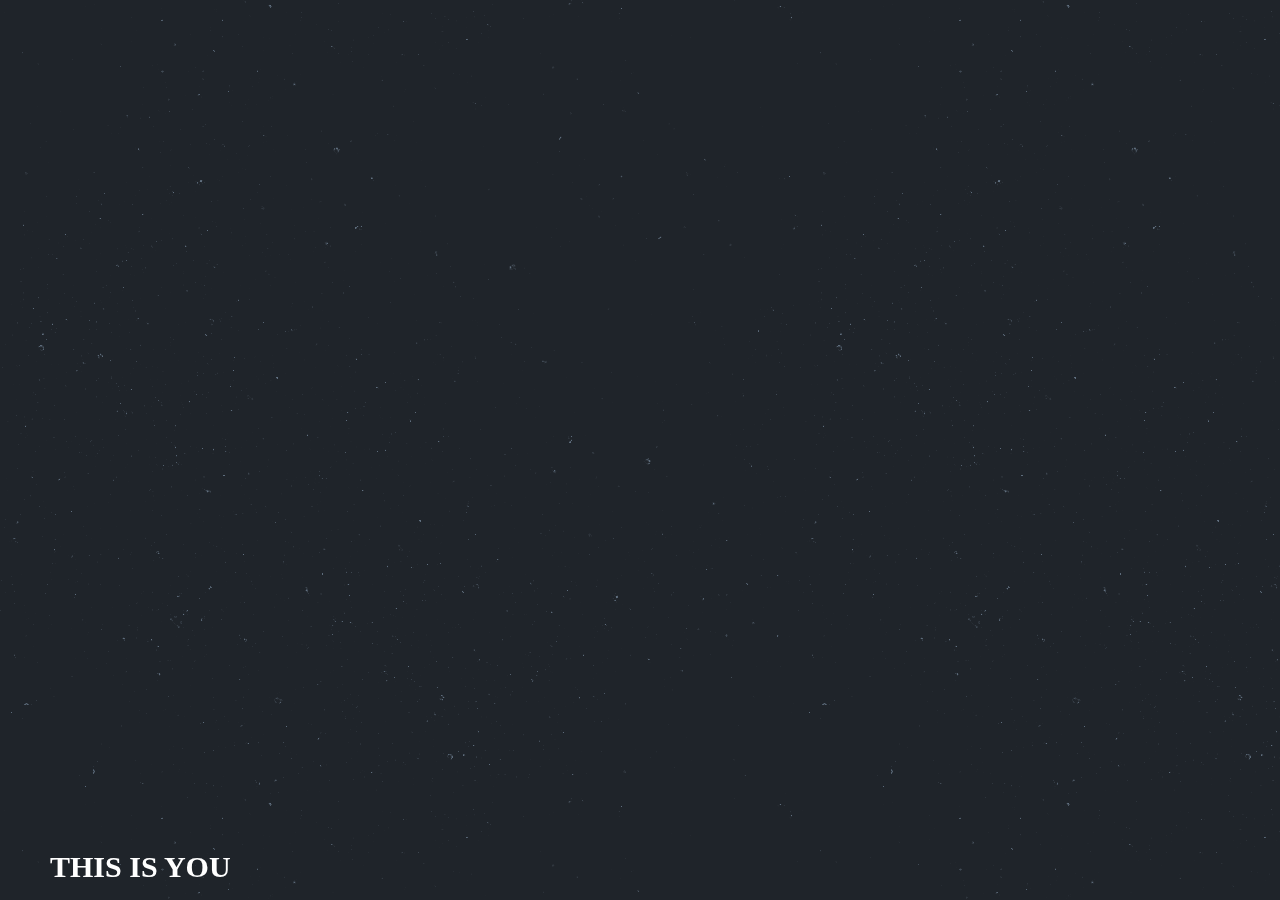
<file: index.html>
﻿<!DOCTYPE html>
<html>
<head>
	<title>用我三生烟火，换你一世迷离。</title>
	<link href="favicon.ico" type="image/x-icon" rel="shortcut icon">
	<meta http-equiv="Content-Type" content="text/html; charset=uft-8"/>
	<script src="resources/script/html5.js"></script>
	<script src="resources/script/jquery-1.11.1.min.js"></script>
	<script src="resources/script/js-content01.js"></script>
	<script src="resources/script/circle.js"></script>
	<link rel="stylesheet" href="resources/css/base.css"/>
	<link rel="stylesheet" href="resources/css/content01.css"/>
</head>
<body>
<article class="main_base"  id="main_base">

	<div class="main_base01_content" id="main_bg">
		<div class="move_obj">
			<div class="move_obj_top">
				<p class="move_obj_show">雨</p>
				<span class="move_obj_hidden">I</span>
				<span class="move_obj_close">CLOSE</span>
			</div>
			<div class="move_obj_children">
				<div class="div_back">
					<img src="resources/images/div_back/img01.jpg"/>
				</div>
			</div>
			<div class="move_obj_children">
				<div class="div_back">
					<img src="resources/images/div_back/img02.jpg"/>
				</div>
			</div>
			<div class="move_obj_children">
				<div class="div_back">
					<img src="resources/images/div_back/img03.jpg"/>
				</div>
			</div>
			<div class="move_obj_children">
				<div class="div_back">
					<img src="resources/images/div_back/img06.jpg"/>
				</div>
			</div>
			<div class="move_obj_children">
				<div class="div_back">
					<img src="resources/images/div_back/img05.jpg"/>
				</div>
			</div>
			<div class="move_obj_children">
				<div class="div_back">
					<img src="resources/images/div_back/img04.jpg"/>
				</div>
			</div>
		</div>
		<div class="move_obj">
			<div class="move_obj_top">
				<span class="move_obj_show">の</span>
				<span class="move_obj_hidden">L</span>
				<span class="move_obj_close">CLOSE</span>
			</div>
			<div class="move_obj_children">
				<div class="div_back">
					<img src="resources/images/div_back/two01.jpg"/>
				</div>
			</div>
		</div>
		<div class="move_obj">
			<div class="move_obj_top">
				<span class="move_obj_show">心</span>
				<span class="move_obj_hidden">O</span>
				<span class="move_obj_close">CLOSE</span>
			</div>
			<div class="move_obj_children">
				<div class="div_back">
					<img src="resources/images/div_back/three01.jpg"/>
				</div>
			</div>
			<div class="move_obj_children">
				<div class="div_back">
					<img src="resources/images/div_back/three02.jpg"/>
				</div>
			</div>
			<div class="move_obj_children">
				<div class="div_back">
					<img src="resources/images/div_back/three03.jpg"/>
				</div>
			</div>
			<div class="move_obj_children">
				<div class="div_back">
					<img src="resources/images/div_back/three04.jpg"/>
				</div>
			</div>
			<div class="move_obj_children">
				<div class="div_back">
					<img src="resources/images/div_back/three05.jpg"/>
				</div>
			</div>
			<div class="move_obj_children">
				<div class="div_back">
					<img src="resources/images/div_back/three06.jpg"/>
				</div>
			</div>
			<div class="move_obj_children">
				<div class="div_back">
					<img src="resources/images/div_back/three07.jpg"/>
				</div>
			</div>
			<div class="move_obj_children">
				<div class="div_back">
					<img src="resources/images/div_back/three08.jpg"/>
				</div>
			</div>
		</div>
		<div class="move_obj">
			<div class="move_obj_top">

				<span class="move_obj_show">晴</span>
				<span class="move_obj_hidden">V</span>
				<span class="move_obj_close">CLOSE</span>
			</div>

			<div class="move_obj_children">
				<div class="div_back">
					<img src="resources/images/div_back/four01.jpg"/>
				</div>
			</div>
			<div class="move_obj_children">
				<div class="div_back">
					<img src="resources/images/div_back/four02.jpg"/>
				</div>
			</div>
			<div class="move_obj_children">
				<div class="div_back">
					<img src="resources/images/div_back/four03.jpg"/>
				</div>
			</div>
			<div class="move_obj_children">
				<div class="div_back">
					<img src="resources/images/div_back/four04.jpg"/>
				</div>
			</div>
			<div class="move_obj_children">
				<div class="div_back">
					<img src="resources/images/div_back/four05.jpg"/>
				</div>
			</div>
			<div class="move_obj_children">
				<div class="div_back">
					<img src="resources/images/div_back/four06.jpg"/>
				</div>
			</div>
			<div class="move_obj_children">
				<div class="div_back">
					<img src="resources/images/div_back/four07.jpg"/>
				</div>
			</div>
			<div class="move_obj_children">
				<div class="div_back">
					<img src="resources/images/div_back/four08.jpg"/>
				</div>
			</div>
		</div>
		<div class="move_obj">
			<div class="move_obj_top">

				<span class="move_obj_show">日</span>
				<span class="move_obj_hidden">E</span>
				<span class="move_obj_close">CLOSE</span>
			</div>
			<div class="move_obj_children">
				<div class="div_back">
					<img src="resources/images/div_back/five01.jpg"/>
				</div>
			</div>
			<div class="move_obj_children">
				<div class="div_back">
					<img src="resources/images/div_back/five02.jpg"/>
				</div>
			</div>
			<div class="move_obj_children">
				<div class="div_back">
					<img src="resources/images/div_back/five03.jpg"/>
				</div>
			</div>
			<div class="move_obj_children">
				<div class="div_back">
					<img src="resources/images/div_back/five04.jpg"/>
				</div>
			</div>
			<div class="move_obj_children">
				<div class="div_back">
					<img src="resources/images/div_back/five05.jpg"/>
				</div>
			</div>
		</div>
		<div class="move_obj">
			<div class="move_obj_top">

				<span class="move_obj_show">記</span>
				<span class="move_obj_hidden">U</span>
				<span class="move_obj_close">CLOSE</span>
			</div>
			<div class="move_obj_children">
				<div class="div_back">
					<img src="resources/images/div_back/six01.jpg"/>
				</div>
			</div>
			<div class="move_obj_children">
				<div class="div_back">
					<img src="resources/images/div_back/six02.jpg"/>
				</div>
			</div>
			<div class="move_obj_children">
				<div class="div_back">
					<img src="resources/images/div_back/six03.jpg"/>
				</div>
			</div>
			<div class="move_obj_children">
				<div class="div_back">
					<img src="resources/images/div_back/six04.jpg"/>
				</div>
			</div>
			<div class="move_obj_children">
				<div class="div_back">
					<img src="resources/images/div_back/six05.jpg"/>
				</div>
			</div>
		</div>
		<div class="main_heart" id="main_heart">
			<p>I</p>
			<div class="heart_content">
				<div class="heart"></div>
			</div>
			<p>U</p>
		</div>
	</div>
	<nav class="nav_list">
		<h1 class="nav_list_h">THIS IS YOU</h1>
	</nav>
	<canvas class="canvas_bg" id="canvas_bg"></canvas>
	<div class="repeat_bg" id="repeat_bg"></div>
</article>
</body>
<script>
	//回调 设置背景萤火虫动画
	back_bg.repeat.repeatObjInit("repeat_bg", true, drawCircleInit().run("canvas_bg"));//true 随机产生颜色，设置为true后，options中设置background会失效
	back_bg.moveObj.initMoveObjs("move_obj");

	//注册window事件 resize
	$(window).resize(function () {
		back_bg.repeat.repeatResizeEvent();
		back_bg.moveObj.moveResizeEvent();
		drawCircleInit().resizeCanvas("canvas_bg");
	});
</script>
</html>
</file>
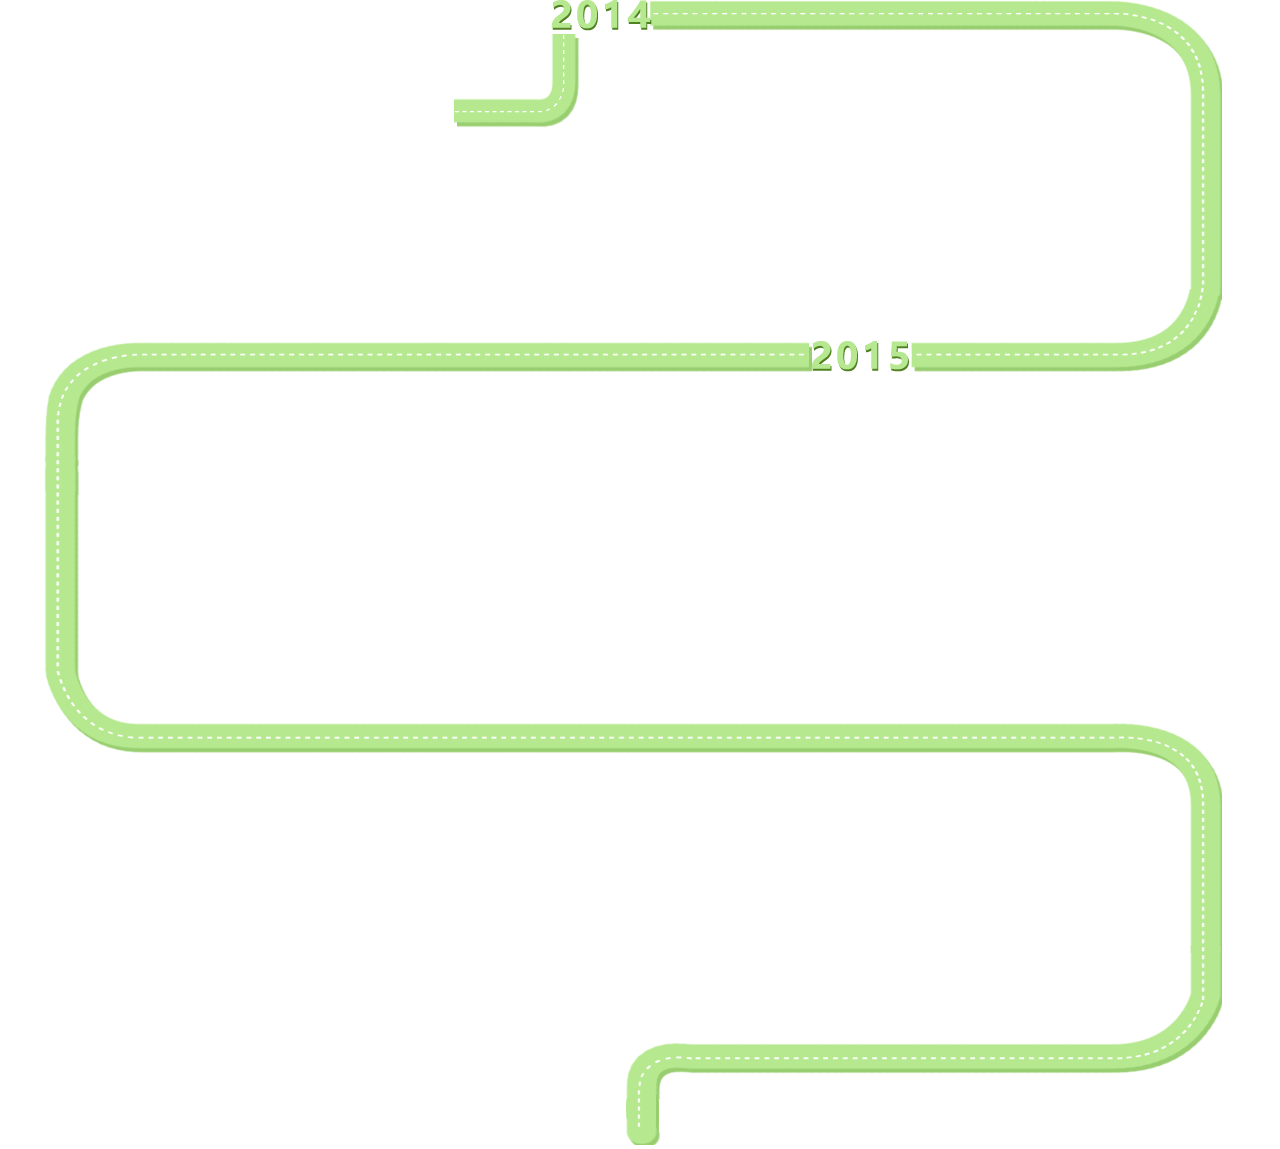
<file: svg.html>
<!DOCTYPE html>
<html lang="en">
<head>
    <meta charset="UTF-8">
    <title>svg测试</title>
    <link rel="stylesheet" href="resources/css/svg.css"/>
</head>
<body>
<div class="main">
    <div class="svg-block">
        <div class="line-content">
            <svg class="svg-panel" xmlns="http://www.w3.org/2000/svg"
                 xmlns:xlink="http://www.w3.org/1999/xlink">
                <g>
                    <path class="time-line" d="M410.6,111c6.3,0,10.4,0,16.8,0h80c0.9,0,3.3-1,3.5-1.2c4.5-2.8,6.2-4.1,8.5-8.9c1.6-3.5,1.7-7.8,1.9-11.6
		c0.2-3.1,0.3-6.2,0.5-9.3V15.7h198.2H1090c0,0,65.7,4.7,69.3,62.7c3.7,58,1.7,208,1.7,208s-7,60-55,65.7s-985.7,2.3-985.7,2.3
		S30.7,342,16.5,407.5c-6,27.7,0,264,0,264s9,65,74,67s1002.5,0,1002.5,0s61.5-0.5,66,58.5s2.5,194,2.5,194s-1.5,51-60.5,64.5
		s-471,0-471,0s-32,0-31.5,26s0.5,59,0.5,65" stroke-width='45px'></path>
                </g>
            </svg>
        </div>
    </div>
</div>
</body>
</html>
</file>
<file: resources/css/base.css>
body, div, span, object, iframe, h1, h2, h3, h4, h5, h6, p, blockquote, pre, a, abbr, acronym, address, code, b, del, dfn, em, img, q, dl, dt, dd, ol, ul, li, fieldset, form, label, legend, table, caption, tbody, tfoot, thead, tr, th, td, article, aside, dialog, figure, footer, header, hgroup, nav, section {
    margin: 0;
    padding: 0;
    border: 0;
    font-size: 12px;
    font: inherit;
    vertical-align: baseline;
    font-family: microsoft yahei,simsum;
}

/*html5*/
article, aside, dialog, footer, header, section, footer, nav, figure, menu {
    display: block
}

/*定义旋转动画
*  backRotate--背景旋转动画桢
*/
@keyframes backRotate {
    0% {
        transform: rotate(0deg);
    }
    50% {
        transform: rotate(180deg);
    }
    100% {
        transform: rotate(360deg);
    }
}

@-webkit-keyframes backRotate {
    0% {
        -webkit-transform: rotate(0deg);
    }
    50% {
        -webkit-transform: rotate(180deg);
    }
    100% {
        -webkit-transform: rotate(360deg);
    }
}

@-moz-keyframes backRotate {
    0% {
        -moz-transform: rotate(0deg);
    }
    50% {
        -moz-transform: rotate(180deg);
    }
    100% {
        -moz-transform: rotate(360deg);
    }
}

@-o-keyframes backRotate {
    0% {
        -o-transform: rotate(0deg);
    }
    50% {
        -o-transform: rotate(180deg);
    }
    100% {
        -o-transform: rotate(360deg);
    }
}




.main_base {
    height: 100%;
    width: 100%;
    overflow: hidden;
    position: absolute;
}
</file>
<file: resources/css/content01.css>
body {
    width: 100%;
    height: 100%;
    overflow: hidden;
    background: url("../images/stardust.png") repeat left top;
}

/*.main_base{*/
/**/
/*}*/

/*画布css*/
.canvas_bg {
    height: 100%;
    width: 100%;
    position: absolute;
    z-index: -999;
    opacity: 0;
}

.repeat_bg {
    height: 100%;
    width: 100%;
    /*position: absolute;*/
    z-index: -555;
}

.repeatDiv {
    float: left;
    display: inline;
    margin: 0 1px 1px 0;
    -webkit-transition:-webkit-transform 200ms;
    -moz-transition: -moz-transform  200ms;
    -ms-transition: -ms-transform  200ms;
    -o-transition: -o-transform  200ms;
    transition: transform  200ms;

}

.repeatDiv_active {
    transform:rotate(360deg);
    -webkit-transform:rotate(360deg);
    -moz-transform:rotate(360deg);
    -o-transform:rotate(360deg);
}

.close_animate {
    animation: close 1s linear 0 1s normal;
    /*Firefox: */
    -moz-animation: close 1s linear 0 1s normal;
    /*Safari 和 Chrome: */
    -webkit-animation: close 1s linear 0 1s normal;
    /*Opera: */
    -o-animation: close 1s linear 0 1s normal;
}

@keyframes close {
    0% {
        opacity: 1;
    }
    50% {
        opacity: 0;
        background: #bbb;
    }
    100% {
        opacity: 0.4;
    }
}

@-webkit-keyframes close {
    0% {
        opacity: 1;
    }
    50% {
        opacity: 0;
        background: #bbb;
    }
    100% {
        opacity: 0.4;
    }
}

@-moz-keyframes close {
    0% {
        opacity: 1;
    }
    50% {
        opacity: 0;
        background: #bbb;
    }
    100% {
        opacity: 0.4;
    }
}

@-o-keyframes close {
    0% {
        opacity: 1;
    }
    50% {
        opacity: 0;
        background: #bbb;
    }
    100% {
        opacity: 0.4;
    }
}

.nav_list {
    position: absolute;
    height: 50px;
    bottom: 0;
}

.nav_list_h {
    color: #ffffff;
    font-size: 30px;
    margin-left: 50px;
    font-weight: bold;
    width: 230px;
}

/*设置obj*/
.move_obj {
    width: 100px;
    height: 100px;
    position: absolute;
    /*background: #d9787d;*/
    opacity: 0;
    z-index: 1;
}

.move_obj_top {
    width: 99px;
    height: 99px;
    margin: 0 1px 1px 0;
    border-radius: 5px;
    color: #FFFFFF;
    position: relative;
    text-shadow: 0 0 5px rgba(75, 80, 79, 0.95);
    cursor: pointer;
    overflow: hidden;
}

.move_obj_hidden {
    position: absolute;
    bottom: 10px;
    font-size: 20px;
    display: inline-block;
    left: 20px;
    opacity: 0;
}

.move_obj_show {
    position: absolute;
    top: 10px;
    left: 10px;
    font-size: 18px;
}

.move_obj_top .move_obj_close {
    position: absolute;
    bottom: -30px;
    right: 0;
    width: 60px;
    height: 30px;
    line-height: 30px;
    text-align: center;

}

.move_obj_children {
    width: 99px;
    height: 99px;
    margin: 0 1px 1px 0;
    position: absolute;
    /*background: #d9787d;*/
    border-radius: 5px;
    /*opacity: 0.5;*/
    z-index: -1;
    color: #FFFFFF;
    cursor: default;
    text-shadow: 0 0 5px rgba(75, 80, 79, 0.95);
    top: 0px;
    left: 0px;
    overflow: hidden;
    transition: transform 200ms;
    -webkit-transition: -webkit-transform 200ms;
    -moz-transition: -moz-transition 200ms;
    -o-transition: -o-transition 200ms;
}

.move_obj_children_active {
    -webkit-transform: rotate(360deg);
    -moz-transform: rotate(360deg);
    -ms-transform: rotate(360deg);
    -o-transform: rotate(360deg);
    transform: rotate(360deg);
}

.move_obj_children .div_back {
    width: 97px;
    height: 97px;
    position: relative;
    margin: 1px 0 0 1px;
}

.move_obj_children .div_back img {
    width: 100%;
    height: 100%;
    border-radius: 5px;
}

.main_heart {
    position: absolute;
    color: #FFFFFF;
    width: 400px;
    /*z-index: 1;*/
    opacity: 0;
}

.main_heart p {
    display: inline-block;
    height: 100px;
    width: 100px;
    float: left;
    line-height: 100px;
    font-size: 60px;
    font-weight: bold;
}

.main_heart p:nth-child(1) {
    text-align: right;
}

.main_heart p:nth-child(2) {
    text-align: left;
}

.heart_content {
    width: 200px;
    height: 100px;
    float: left;
    position: relative;
}

.heart {
    position: absolute;
    width: 30px;
    height: 30px;
    left: 50%;
    top: 50%;
    margin-left: -15px;
    margin-top: -15px;
    transform: rotate(45deg);
    -webkit-transform: rotate(45deg);
    -moz-transform: rotate(45deg);
    -o-transform: rotate(45deg);
    background: #FFFFFF;
}

.heart:before, .heart:after {
    content: " ";
    width: 30px;
    height: 30px;
    border-radius: 15px;
    background: #FFFFFF;
    position: absolute;
    top: -15px;
}

.heart:after {
    top: 0px;
    left: -15px;
}
</file>
<file: resources/css/svg.css>
* {
    margin: 0;
    padding: 0;
    font-size: 12px;
    font-family: sisun, microsoft yahei;
}

.main {
    margin: 0 auto;
    width: 1192px;
}

.main .svg-block {
    width: 100%;
}

.main .svg-block .line-content {
    background: url("../images/svg-bg.png") no-repeat left top;
    width: 100%;
}

.svg-block svg {
    width: 100%;
    height: 1145px;
}
.time-line {
    fill: none;
    stroke: #fff;
    stroke-miterlimit: 10;
    stroke-dasharray: 4627.88232421875;
    stroke-dashoffset: 4627.88232421875;
    -webkit-animation:dash 10s linear forwards;
    -o-animation:dash 10s linear forwards;
    animation: dash 10s linear forwards;
}
@keyframes dash {
    from {
        stroke-dashoffset:0;
    }
    to {
        stroke-dashoffset:-4627.88232421875 ;
    }
}
@-ms-keyframes dash {
    from {
        stroke-dashoffset:0;
    }
    to {
        stroke-dashoffset:-4627.88232421875 ;
    }
}
</file>
